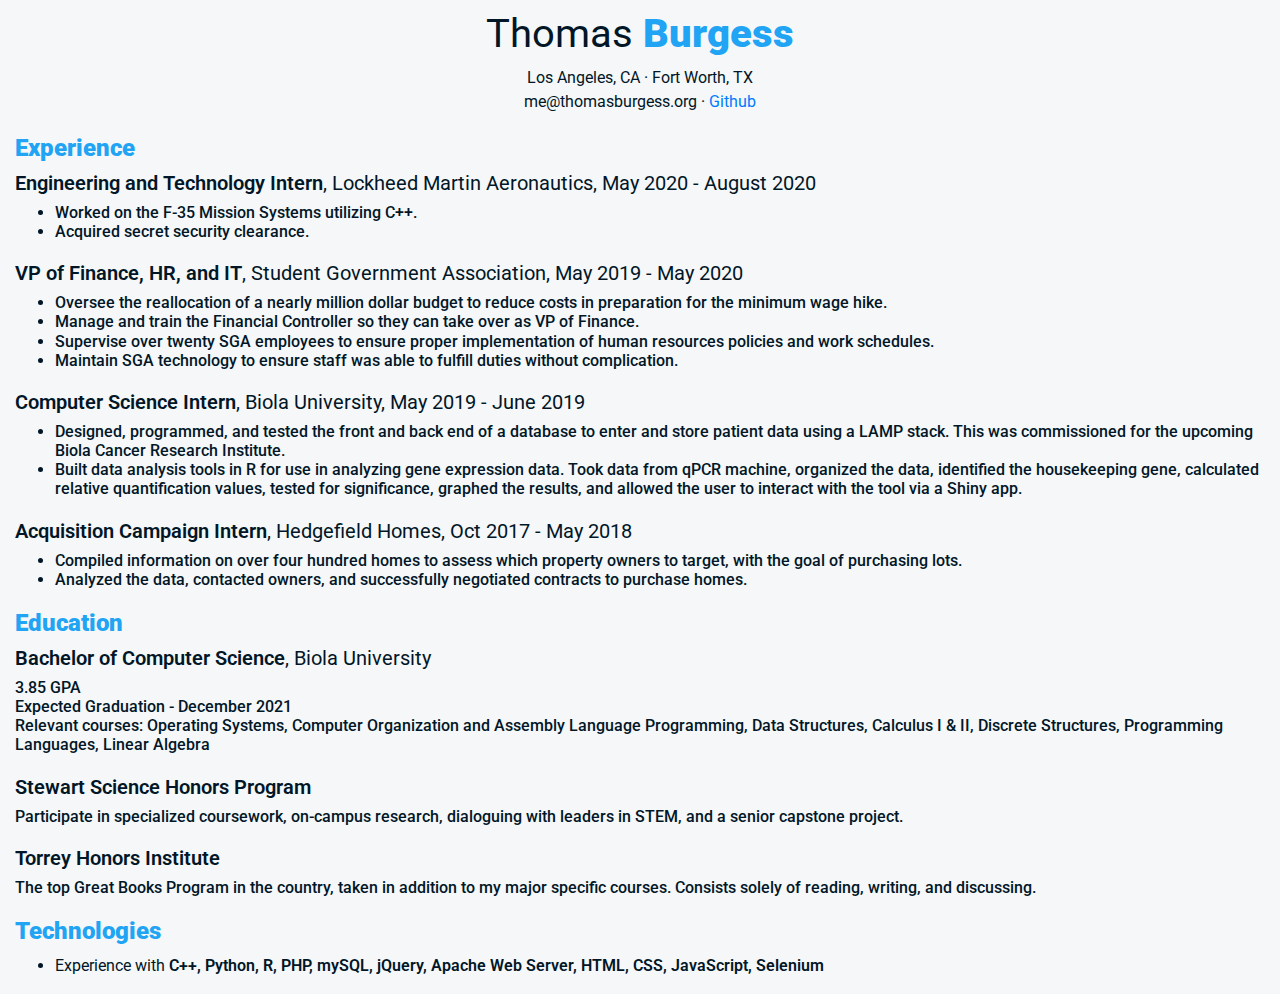
<file: oldresume.html>
<!DOCTYPE html>
<html lang="en" >
    <head>
        <meta charset="UTF-8">
        <title>Thomas Burgess' Resume</title>
        <meta name="description" content="Thomas Burgess' Resume" />
        <link rel='stylesheet' href='https://cdnjs.cloudflare.com/ajax/libs/twitter-bootstrap/4.1.3/css/bootstrap.min.css'><link rel="stylesheet" href="style.css">
        <link href="https://fonts.googleapis.com/css?family=Roboto:400,600,900" rel="stylesheet">
        <meta name="viewport" content="width=device-width, initial-scale=1">

    </head>
    <!--This is my resume!-->

    <body style="background-color:#F6F7F8">

        <div class="container-fluid">
            <!-- Title Section -->
            <h1 class="title">Thomas <span class="boldedBlue">Burgess</span></h1>
            <p class="subtitle">Los Angeles, CA &middot; Fort Worth, TX <br />me@thomasburgess.org &middot; <a href="https://github.com/ThomasBurgess2000">Github</a>

                <!-- Work Experience Section -->
                <h4>Experience</h4>
                <h5>Engineering and Technology Intern<span class="notBold">, Lockheed Martin Aeronautics, May 2020 - August 2020</h5>
                <h6>
                    <ul>
                        <li>Worked on the F-35 Mission Systems utilizing C++.</li>
						<li>Acquired secret security clearance.</li>
                    </ul>
                </h6>
            

                <h5>VP of Finance, HR, and IT<span class="notBold">, Student Government Association, May 2019 - May 2020</span></h5>
                <h6>
                    <ul>
                        <li>Oversee the reallocation of a nearly million dollar budget to reduce costs in preparation for the minimum wage hike.</li>
                        <li>
                            Manage and train the Financial Controller so they can take over as VP of Finance.</li>
                        <li>
                            Supervise over twenty SGA employees to ensure proper implementation of human resources policies and work schedules.
                        </li>
                        <li>
                            Maintain SGA technology to ensure staff was able to fulfill duties without complication.
                        </li>

                    </ul>
                </h6>

                <h5>Computer Science Intern<span class="notBold">, Biola University, May 2019 - June 2019</span></h5>
                <h6>
                    <ul>
                        <li>
                            Designed, programmed, and tested the front and back end of a database to enter and store patient data using a LAMP stack. This was commissioned for the upcoming Biola Cancer Research Institute.
                        </li>
                        <li>
                            Built data analysis tools in R for use in analyzing gene expression data. Took data from qPCR machine, organized the data, identified the housekeeping gene, calculated relative quantification values, tested for significance, graphed the results, and allowed the user to interact with the tool via a Shiny app.
                        </li>
                    </ul>
                </h6>

                <h5>Acquisition Campaign Intern<span class="notBold">, Hedgefield Homes, Oct 2017 - May 2018</span></h5>
                <h6>
                    <ul>
                        <li>
                            Compiled information on over four hundred homes to assess which property owners to target, with the goal of purchasing lots.
                        </li>
                        <li>
                            Analyzed the data, contacted owners, and successfully negotiated contracts to purchase homes.
                        </li>
                    </ul>
                </h6>
                <!-- Education Section -->
                <h4>Education</h4>

                <h5>Bachelor of Computer Science<span class="notBold">, Biola University</span></h5>
                <h6>3.85 GPA<br />Expected Graduation - December 2021<br />Relevant courses: Operating Systems, Computer Organization and Assembly Language Programming, Data Structures, Calculus I & II, Discrete Structures, Programming Languages, Linear Algebra</h6>

                <h5>Stewart Science Honors Program</h5>
                <h6>Participate in specialized coursework, on-campus research, dialoguing with leaders in STEM, and a senior capstone project.</h6>

                <h5>Torrey Honors Institute</h5>
                <h6>The top Great Books Program in the country, taken in addition to my major specific courses. Consists solely of reading, writing, and discussing.</h6>

                <!-- Skills Section -->
                <h4>Technologies</h4>
                <ul>
                    <li>Experience with <span class="boldIt">C++, Python, R, PHP, mySQL, jQuery, Apache Web Server, HTML, CSS, JavaScript, Selenium</span></li>
                </ul>
                <!-- Links Section -->

    </body>
 
</html>
</file>
<file: style.css>
* {
	font-family: "Roboto";
	color:#011627
}
.title {
	text-align:center;
	font-family: "Roboto";
	font-weight: 400;
	color: #011627;
	margin-top:10px;
}
.boldedBlue {
	font-weight: 900;
	color: #20A4F3;
}
.subtitle {
	text-align:center;
	margin-bottom: 20px;
}
h5 {
	font-weight: 600;
	word-wrap:break-word;
}
.padIt {
	margin-bottom: 20px;
}
h4 {
	font-weight: 900;
	color: #20A4F3;
}
.boldIt {
	font-weight:600;
}
.notBold {
	font-weight:400;
}
h6 {
	margin-bottom:20px;
	word-wrap:break-word;
}
</file>
